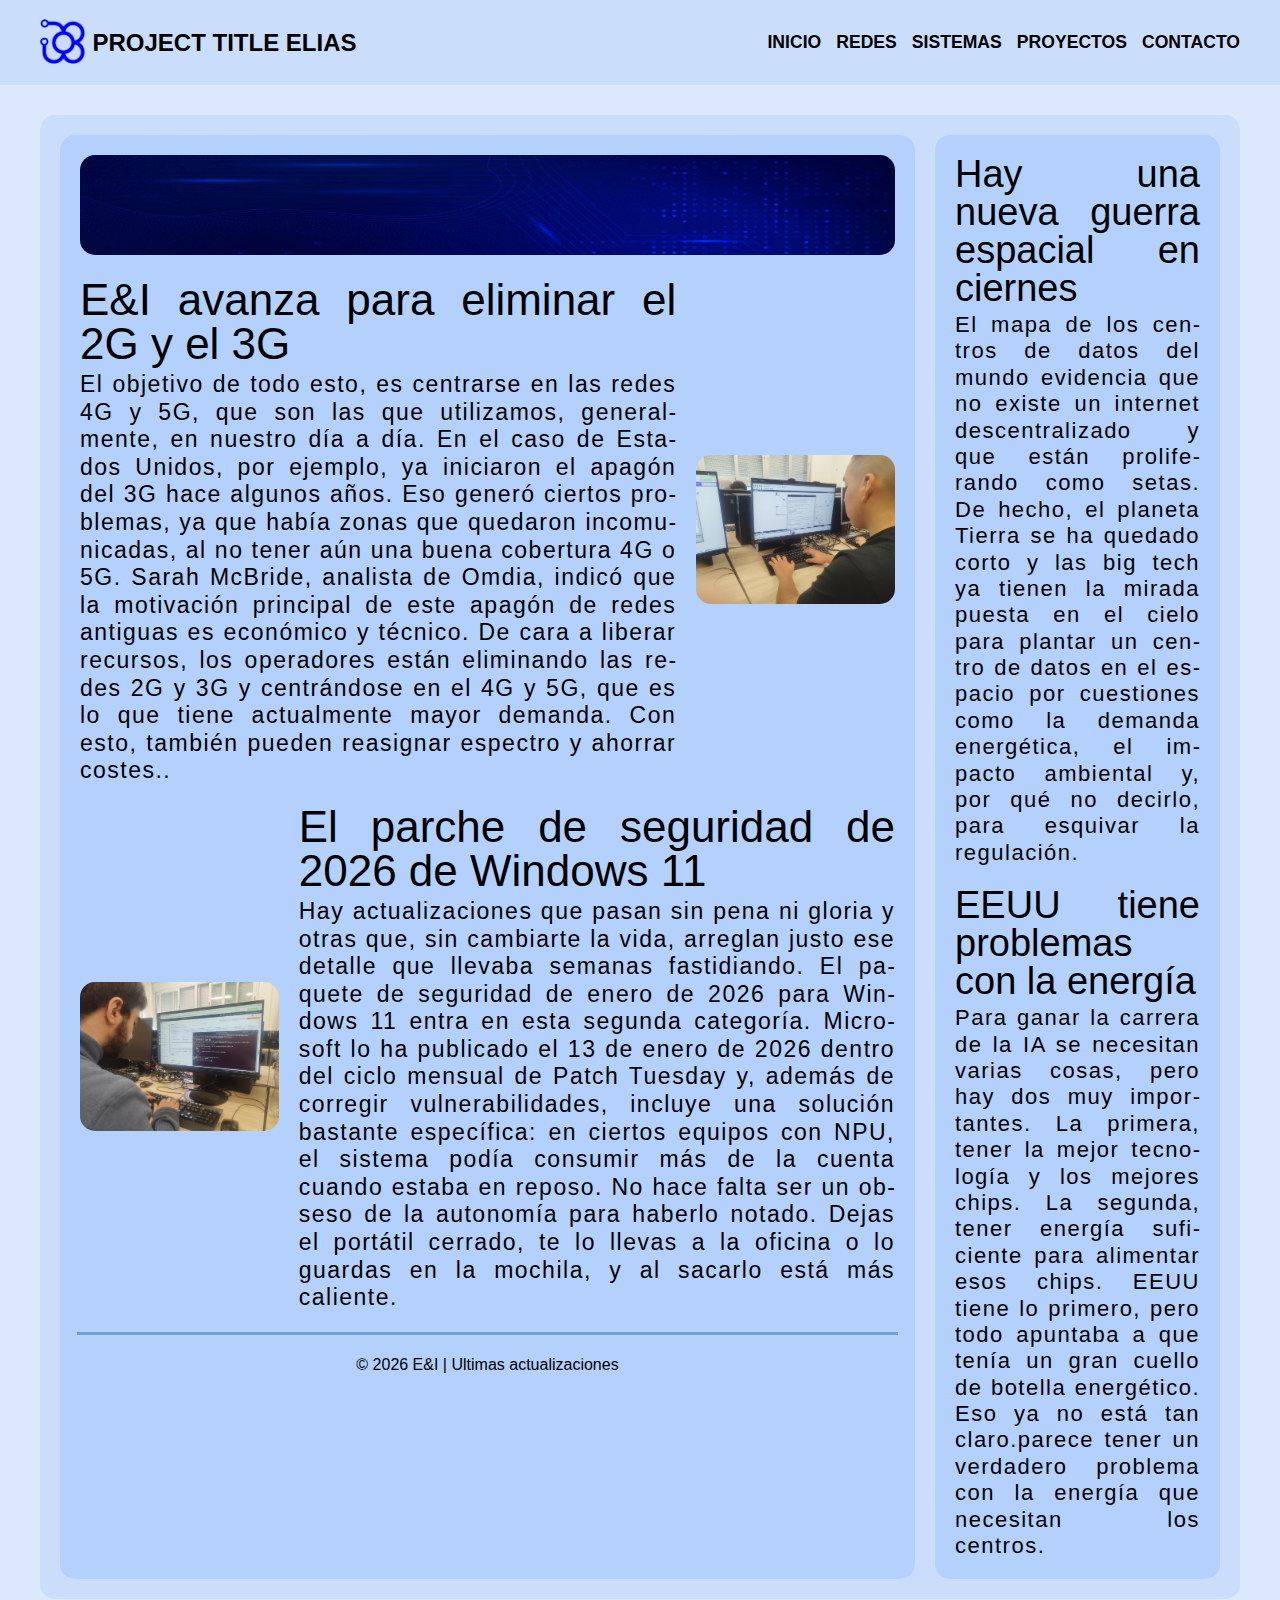
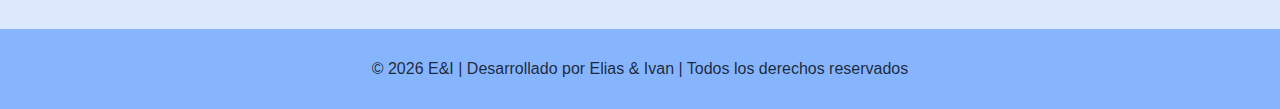
<file: index.html>
<!doctype html>
<html lang="es"><!--Atributo lang definido para español-->
<!-- HEAD -->
<head>
    <!--METADATOS-->
    <meta charset="utf-8"> <!--define la codificacion de caracteres que usa la pagina web,(Unicode Transformation Format - 8 bits)-->
    <meta name="viewport" content="width=device-width, initial-scale=1"> <!--ajusta el ancho de la pagina al ancho del dispositivo dependiendo de sus pixeles maximos-->
    <meta name="description" content="Pagina web actividad de MDS - Elias y Ivan"><!--ayuda a los motores de busqueda y usuarios a entender de que trata la pagina,aparece debajo del titulo -->
    <meta property="og:title" content="TA05_HTML-CSS-JS_25_26"><!--titulo aparece en el enlace compartido-->
    <meta property="og:description" content="Esta es una pagina web de prueba siguiendo una estrctura."><!--descripcion breve cuando se comparte la url-->
    <meta property="og:url" content="http://eliasyivan.com"><!--url completa de la pagina-->
    <!---->
    <link rel="stylesheet" type="text/css" href="./css/reset.css"> <!--tecnica usada para eliminar los estilos predeterminados que aplican los navegadores (chrome, firefox, edge)--> 
    <link rel="stylesheet" type="text/css" href="./css/index.css"> <!--estilo de la pagina que voy a dar por css, redireccionado a mi css-->
    <link rel="icon" href="./images/logo_itb.png" type="image/x-icon"><!--es lo que aparece en el icono de la pestaña en pc-->
    <title>Inicio - EI</title> <!--Define el titulo de la pagina web que aparece en la pestaña del navegador, cuando se comparte el enlace en redes sociales--> 
</head>
<!-- BODY -->
 <body>
    <!--NAVBAR-->
    <nav class="navbar"><!--nomenclatura nav: menu navegacion que contiene normalmente un menu de enlaces-->
        <!-- Logo del Navbar -->
        <a href="./index.html"><!--nomenclatura a: crea enlaces cliqueables que redireccionan a una url destino, obligatorio usarla con href para darle la ruta de la redireccion que queramos.-->
            <img src="./images/logo_itb.png" class="logo_navbar"><!--nomenclatura img: inserta una imagen, obligatorio usarla con src para darle la ruta de la imagen que queramos, alt texto alternativo si no sale la imagen-->
        </a>
        <!-- Titulo del Navbar-->
        <h1 class="titulo_navbar">PROJECT TITLE ELIAS</h1><!--nomenclatura h1: pone el titulo que nosotros queramos poner-->
        <!-- Lista Enlaces del Navbar -->
        <ul class="lista_enlaces_navbar"><!--nomenclatura ul: crea una lista que contiene elementos li, por defecto muestra · al lado de los li, ol muestra numeros-->
            <!--Enlaces de la lista del navbar-->
            <li><a href="./index.html">INICIO</a></li><!--nomenclatura li: crea un elemento en la lista de ul, obligatoriamente va dentro de ul, a+href ya esta explicado-->
            <li><a href="./pages/redes.html">REDES</a></li>
            <li><a href="./pages/sistemas.html">SISTEMAS</a></li>
            <li><a href="./pages/proyectos.html">PROYECTOS</a></li>
            <li><a href="./pages/contacto.html">CONTACTO</a></li>
        </ul>
    </nav>
    <!--MAIN-->
    <main class="main">
        <!-- Article -->
        <article class="article_main">
            <!--Bloque izquierdo-->
                <!--header-->
                <header class="header_article">
                    <img src="./images/banner-t.png" alt="">
                </header>
                <!--section 1-->
                <section class="section_article">
                    <div class="titulo_contenido_section">
                        <h1>E&I avanza para eliminar el 2G y el 3G</h1>
                        <p>El objetivo de todo esto, es centrarse en las redes 4G y 5G, que son las que utilizamos, generalmente, en nuestro día a día. En el caso de Estados Unidos, por ejemplo, ya iniciaron el apagón del 3G hace algunos años. Eso generó ciertos problemas, ya que había zonas que quedaron incomunicadas, al no tener aún una buena cobertura 4G o 5G. Sarah McBride, analista de Omdia, indicó que la motivación principal de este apagón de redes antiguas es económico y técnico. De cara a liberar recursos, los operadores están eliminando las redes 2G y 3G y centrándose en el 4G y 5G, que es lo que tiene actualmente mayor demanda. Con esto, también pueden reasignar espectro y ahorrar costes..</p>
                    </div>
                    <figure>
                        <img src="./images/Project_2_Networking.jpg" alt="">
                    </figure>
                </section>
                <!--section 2-->
                <section class="section_article">
                    <figure>
                        <img src="./images/Project_2_Systems.jpg" alt="">
                    </figure>
                    <div class="titulo_contenido_section">
                        <h1>El parche de seguridad de 2026 de Windows 11</h1>
                        <p>Hay actualizaciones que pasan sin pena ni gloria y otras que, sin cambiarte la vida, arreglan justo ese detalle que llevaba semanas fastidiando. El paquete de seguridad de enero de 2026 para Windows 11 entra en esta segunda categoría. Microsoft lo ha publicado el 13 de enero de 2026 dentro del ciclo mensual de Patch Tuesday y, además de corregir vulnerabilidades, incluye una solución bastante específica: en ciertos equipos con NPU, el sistema podía consumir más de la cuenta cuando estaba en reposo. No hace falta ser un obseso de la autonomía para haberlo notado. Dejas el portátil cerrado, te lo llevas a la oficina o lo guardas en la mochila, y al sacarlo está más caliente.</p>
                    </div>
                </section>
                <!--footer-->
                <footer class="footer_article">
                    <p> © 2026 E&I | Ultimas actualizaciones </p>
                </footer>
        </article>
        <!-- Aside -->
        <aside class="aside">
            <!--section 1-->
            <section class="section_aside">
                <h1>Hay una nueva guerra espacial en ciernes</h1>
                <p>El mapa de los centros de datos del mundo evidencia que no existe un internet descentralizado y que están proliferando como setas. De hecho, el planeta Tierra se ha quedado corto y las big tech ya tienen la mirada puesta en el cielo para plantar un centro de datos en el espacio por cuestiones como la demanda energética, el impacto ambiental y, por qué no decirlo, para esquivar la regulación.</p>
            </section>
            <!--section 2-->
            <section class="section_aside">
                <h1>EEUU tiene problemas con la energía</h1>
                <p>Para ganar la carrera de la IA se necesitan varias cosas, pero hay dos muy importantes. La primera, tener la mejor tecnología y los mejores chips. La segunda, tener energía suficiente para alimentar esos chips. EEUU tiene lo primero, pero todo apuntaba a que tenía un gran cuello de botella energético. Eso ya no está tan claro.parece tener un verdadero problema con la energía que necesitan los centros. </p>
            </section>
        </aside>
    </main>
    <!--FOOTER-->
    <footer class="footer">
        <p>© 2026 E&I | Desarrollado por Elias & Ivan | Todos los derechos reservados</p>    
    </footer>
    <!--javascript-->
    <script>
    // Seleccionamos todas las imágenes de tu página
    document.querySelectorAll('img').forEach(imagen => {
        imagen.addEventListener('click', () => {
            // Alterna la clase que la pone a pantalla completa
            imagen.classList.toggle('img-fullscreen');
        });
    });
</script>
 </body>
</file>
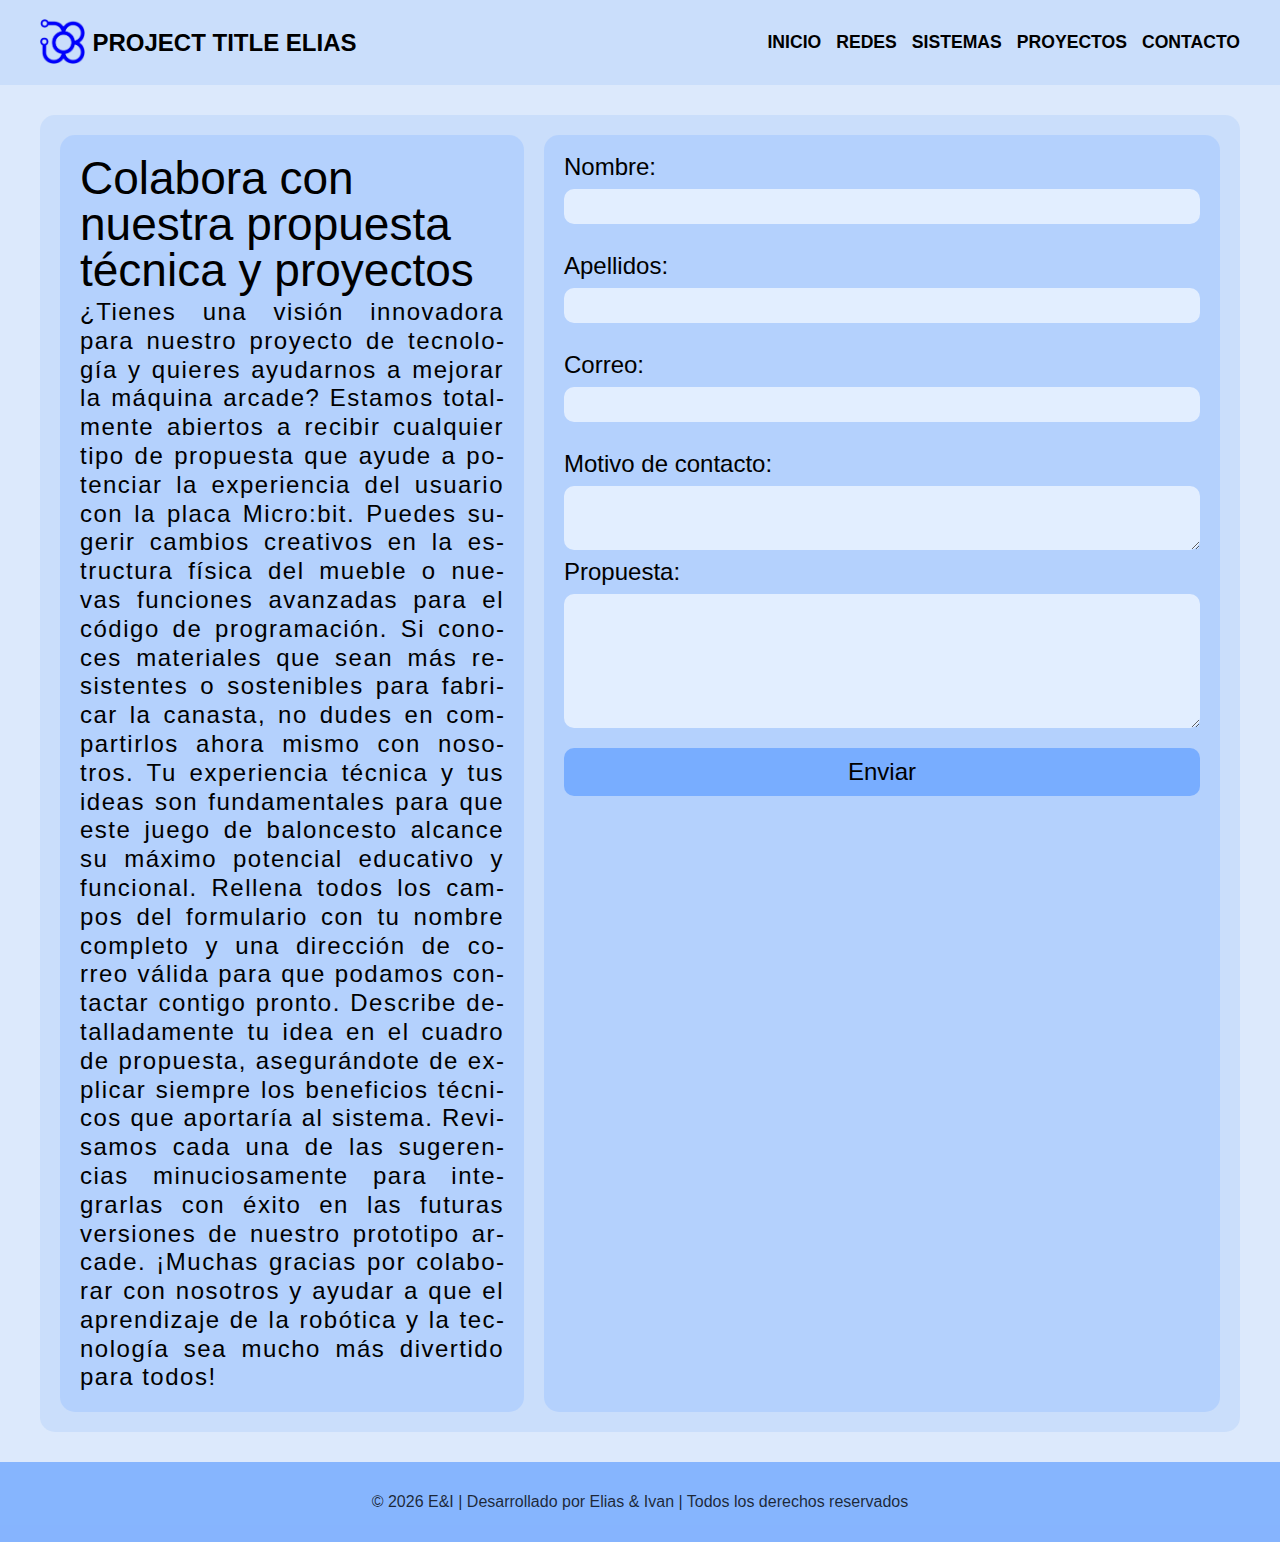
<file: pages/contacto.html>
<!doctype html>
<html lang="es"><!--Atributo lang definido para español-->
<!-- HEAD -->
<head>
    <!--METADATOS-->
    <meta charset="utf-8"> <!--define la codificacion de caracteres que usa la pagina web,(Unicode Transformation Format - 8 bits)-->
    <meta name="viewport" content="width=device-width, initial-scale=1"> <!--ajusta el ancho de la pagina al ancho del dispositivo dependiendo de sus pixeles maximos-->
    <meta name="description" content="Pagina web actividad de MDS - Elias y Ivan"><!--ayuda a los motores de busqueda y usuarios a entender de que trata la pagina,aparece debajo del titulo -->
    <meta property="og:title" content="TA05_HTML-CSS-JS_25_26"><!--titulo aparece en el enlace compartido-->
    <meta property="og:description" content="Esta es una pagina web de prueba siguiendo una estrctura."><!--descripcion breve cuando se comparte la url-->
    <meta property="og:url" content="http://eliasyivan.com"><!--url completa de la pagina-->
    <!---->
    <link rel="stylesheet" type="text/css" href="../css/reset.css"> <!--tecnica usada para eliminar los estilos predeterminados que aplican los navegadores (chrome, firefox, edge)--> 
    <link rel="stylesheet" type="text/css" href="../css/contacto.css"> <!--estilo de la pagina que voy a dar por css, redireccionado a mi css-->
    <link rel="icon" href="../images/logo_itb.png" type="image/x-icon"><!--es lo que aparece en el icono de la pestaña en pc-->
    <title>Contacto - EI</title> <!--Define el titulo de la pagina web que aparece en la pestaña del navegador, cuando se comparte el enlace en redes sociales--> 
</head>
<!-- BODY -->
 <body>
    <!--NAVBAR-->
    <nav class="navbar"><!--nomenclatura nav: menu navegacion que contiene normalmente un menu de enlaces-->
        <!-- Logo del Navbar -->
        <a href="../index.html"><!--nomenclatura a: crea enlaces cliqueables que redireccionan a una url destino, obligatorio usarla con href para darle la ruta de la redireccion que queramos.-->
            <img src="../images/logo_itb.png" class="logo_navbar"><!--nomenclatura img: inserta una imagen, obligatorio usarla con src para darle la ruta de la imagen que queramos, alt texto alternativo si no sale la imagen-->
        </a>
        <!-- Titulo del Navbar-->
        <h1 class="titulo_navbar">PROJECT TITLE ELIAS</h1><!--nomenclatura h1: pone el titulo que nosotros queramos poner-->
        <!-- Lista Enlaces del Navbar -->
        <ul class="lista_enlaces_navbar"><!--nomenclatura ul: crea una lista que contiene elementos li, por defecto muestra · al lado de los li, ol muestra numeros-->
            <!--Enlaces de la lista del navbar-->
            <li><a href="../index.html">INICIO</a></li><!--nomenclatura li: crea un elemento en la lista de ul, obligatoriamente va dentro de ul, a+href ya esta explicado-->
            <li><a href="./redes.html">REDES</a></li>
            <li><a href="./sistemas.html">SISTEMAS</a></li>
            <li><a href="./proyectos.html">PROYECTOS</a></li>
            <li><a href="./contacto.html">CONTACTO</a></li>
        </ul>
    </nav>
    <!--MAIN-->
    <main class="main"> 
      <section class="section_sections"> 
        <section class="columna_iz">
          <article>
            <h1>Colabora con nuestra propuesta técnica y proyectos</h1>
            <p>¿Tienes una visión innovadora para nuestro proyecto de tecnología y quieres ayudarnos a mejorar la máquina arcade? Estamos totalmente abiertos a recibir cualquier tipo de propuesta que ayude a potenciar la experiencia del usuario con la placa Micro:bit. Puedes sugerir cambios creativos en la estructura física del mueble o nuevas funciones avanzadas para el código de programación. Si conoces materiales que sean más resistentes o sostenibles para fabricar la canasta, no dudes en compartirlos ahora mismo con nosotros. Tu experiencia técnica y tus ideas son fundamentales para que este juego de baloncesto alcance su máximo potencial educativo y funcional. Rellena todos los campos del formulario con tu nombre completo y una dirección de correo válida para que podamos contactar contigo pronto. Describe detalladamente tu idea en el cuadro de propuesta, asegurándote de explicar siempre los beneficios técnicos que aportaría al sistema. Revisamos cada una de las sugerencias minuciosamente para integrarlas con éxito en las futuras versiones de nuestro prototipo arcade. ¡Muchas gracias por colaborar con nosotros y ayudar a que el aprendizaje de la robótica y la tecnología sea mucho más divertido para todos!</p>
          </article>
        </section>
          <section class="columna_de">
            <form class="fields"> 
              <label for="nombre">Nombre:</label>
              <input type="text" id="nombre">
              <label for="apellidos">Apellidos:</label>
              <input type="text" id="apellidos">
              <label for="correo">Correo:</label>
              <input type="email" id="correo">
              <label for="motivo">Motivo de contacto:</label>
              <textarea id="motivo" name="motivo" rows="3"></textarea>              
              <label for="propuesta">Propuesta:</label>
              <textarea id="propuesta" name="propuesta" rows="5"></textarea>              
              <button type="submit">Enviar</button>
            </form>
          </section>
      </section>
    </main>
    <!--FOOTER-->
    <footer class="footer">
        <p>© 2026 E&I | Desarrollado por Elias & Ivan | Todos los derechos reservados</p>    
    </footer>
 </body>
</file>
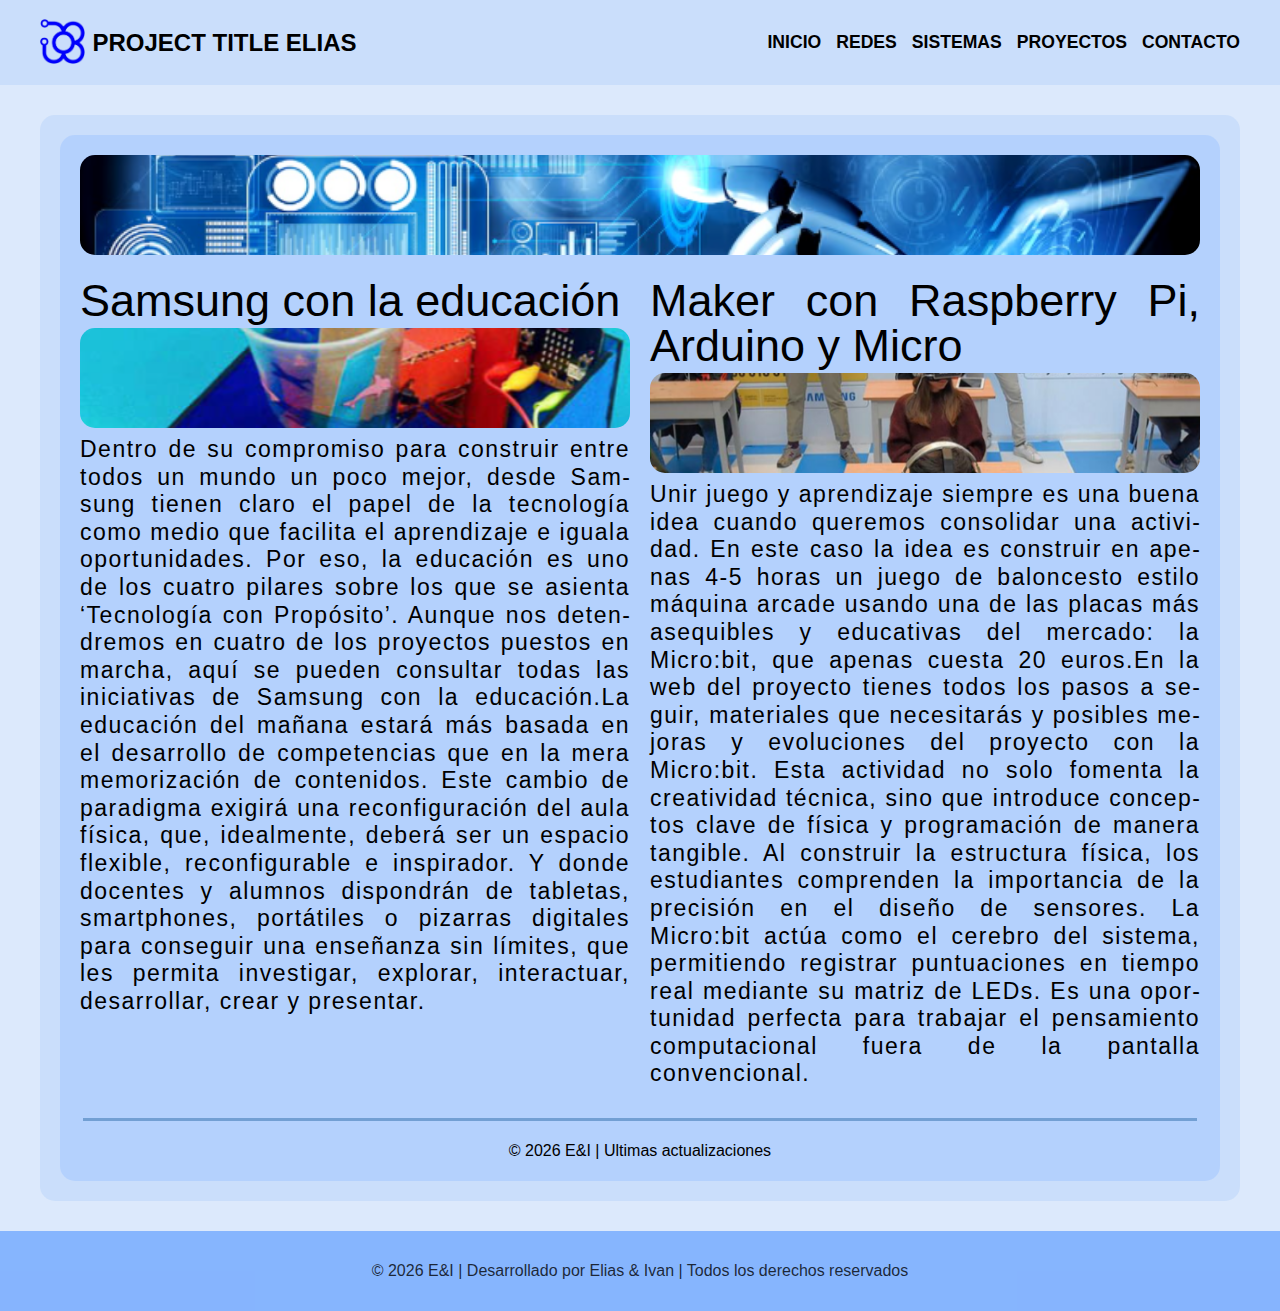
<file: pages/proyectos.html>
<!doctype html>
<html lang="es"><!--Atributo lang definido para español-->
<!-- HEAD -->
<head>
    <!--METADATOS-->
    <meta charset="utf-8"> <!--define la codificacion de caracteres que usa la pagina web,(Unicode Transformation Format - 8 bits)-->
    <meta name="viewport" content="width=device-width, initial-scale=1"> <!--ajusta el ancho de la pagina al ancho del dispositivo dependiendo de sus pixeles maximos-->
    <meta name="description" content="Pagina web actividad de MDS - Elias y Ivan"><!--ayuda a los motores de busqueda y usuarios a entender de que trata la pagina,aparece debajo del titulo -->
    <meta property="og:title" content="TA05_HTML-CSS-JS_25_26"><!--titulo aparece en el enlace compartido-->
    <meta property="og:description" content="Esta es una pagina web de prueba siguiendo una estrctura."><!--descripcion breve cuando se comparte la url-->
    <meta property="og:url" content="http://eliasyivan.com"><!--url completa de la pagina-->
    <!---->
    <link rel="stylesheet" type="text/css" href="../css/reset.css"> <!--tecnica usada para eliminar los estilos predeterminados que aplican los navegadores (chrome, firefox, edge)--> 
    <link rel="stylesheet" type="text/css" href="../css/proyectos.css"> <!--estilo de la pagina que voy a dar por css, redireccionado a mi css-->
    <link rel="icon" href="../images/logo_itb.png" type="image/x-icon"><!--es lo que aparece en el icono de la pestaña en pc-->
    <title>Proyectos - EI</title> <!--Define el titulo de la pagina web que aparece en la pestaña del navegador, cuando se comparte el enlace en redes sociales--> 
</head>
<!-- BODY -->
 <body>
    <!--NAVBAR-->
    <nav class="navbar"><!--nomenclatura nav: menu navegacion que contiene normalmente un menu de enlaces-->
        <!-- Logo del Navbar -->
        <a href="../index.html"><!--nomenclatura a: crea enlaces cliqueables que redireccionan a una url destino, obligatorio usarla con href para darle la ruta de la redireccion que queramos.-->
            <img src="../images/logo_itb.png" class="logo_navbar"><!--nomenclatura img: inserta una imagen, obligatorio usarla con src para darle la ruta de la imagen que queramos, alt texto alternativo si no sale la imagen-->
        </a>
        <!-- Titulo del Navbar-->
        <h1 class="titulo_navbar">PROJECT TITLE ELIAS</h1><!--nomenclatura h1: pone el titulo que nosotros queramos poner-->
        <!-- Lista Enlaces del Navbar -->
        <ul class="lista_enlaces_navbar"><!--nomenclatura ul: crea una lista que contiene elementos li, por defecto muestra · al lado de los li, ol muestra numeros-->
            <!--Enlaces de la lista del navbar-->
            <li><a href="../index.html">INICIO</a></li><!--nomenclatura li: crea un elemento en la lista de ul, obligatoriamente va dentro de ul, a+href ya esta explicado-->
            <li><a href="./redes.html">REDES</a></li>
            <li><a href="./sistemas.html">SISTEMAS</a></li>
            <li><a href="./proyectos.html">PROYECTOS</a></li>
            <li><a href="./contacto.html">CONTACTO</a></li>
        </ul>
    </nav>
    <!--MAIN-->
    <main class="main">
        <!--Article-->
        <article class="article">
            <!--header-->
            <header class="header_article">
                <img src="../images/proyectos_hedear.png" alt="">
            </header>
            <!--Section de sections-->
            <section class="section_sections">
                <!--columna_izquierda-->
                <section class="columna_iz">
                    <div>
                        <h1>Samsung con la educación</h1>
                        <figure>
                            <img src="../images/proyectos_samsung.png" alt="">
                        </figure>
                        <p>Dentro de su compromiso para construir entre todos un mundo un poco mejor, desde Samsung tienen claro el papel de la tecnología como medio que facilita el aprendizaje e iguala oportunidades. Por eso, la educación es uno de los cuatro pilares sobre los que se asienta ‘Tecnología con Propósito’. Aunque nos detendremos en cuatro de los proyectos puestos en marcha, aquí se pueden consultar todas las iniciativas de Samsung con la educación.La educación del mañana estará más basada en el desarrollo de competencias que en la mera memorización de contenidos. Este cambio de paradigma exigirá una reconfiguración del aula física, que, idealmente, deberá ser un espacio flexible, reconfigurable e inspirador. Y donde docentes y alumnos dispondrán de tabletas, smartphones, portátiles o pizarras digitales para conseguir una enseñanza sin límites, que les permita investigar, explorar, interactuar, desarrollar, crear y presentar.</p>
                    </div>
                </section>
                <!--columna_derecha-->
                <section class="columna_de">
                    <div>
                        <h1>Maker con Raspberry Pi, Arduino y Micro</h1>
                        <figure>
                            <img src="../images/proyectos_basket.png" alt="">
                        </figure>
                        <p>Unir juego y aprendizaje siempre es una buena idea cuando queremos consolidar una actividad. En este caso la idea es construir en apenas 4-5 horas un juego de baloncesto estilo máquina arcade usando una de las placas más asequibles y educativas del mercado: la Micro:bit, que apenas cuesta 20 euros.En la web del proyecto tienes todos los pasos a seguir, materiales que necesitarás y posibles mejoras y evoluciones del proyecto con la Micro:bit. Esta actividad no solo fomenta la creatividad técnica, sino que introduce conceptos clave de física y programación de manera tangible. Al construir la estructura física, los estudiantes comprenden la importancia de la precisión en el diseño de sensores. La Micro:bit actúa como el cerebro del sistema, permitiendo registrar puntuaciones en tiempo real mediante su matriz de LEDs. Es una oportunidad perfecta para trabajar el pensamiento computacional fuera de la pantalla convencional.</p>
                    </div>
                </section>
            
            </section>
            <footer class="footer_article">
                <p> © 2026 E&I | Ultimas actualizaciones </p>
            </footer>
        </article>
    

    </main>
    <!--FOOTER-->
    <footer class="footer">
        <p>© 2026 E&I | Desarrollado por Elias & Ivan | Todos los derechos reservados</p>    
    </footer>
 </body>
</file>
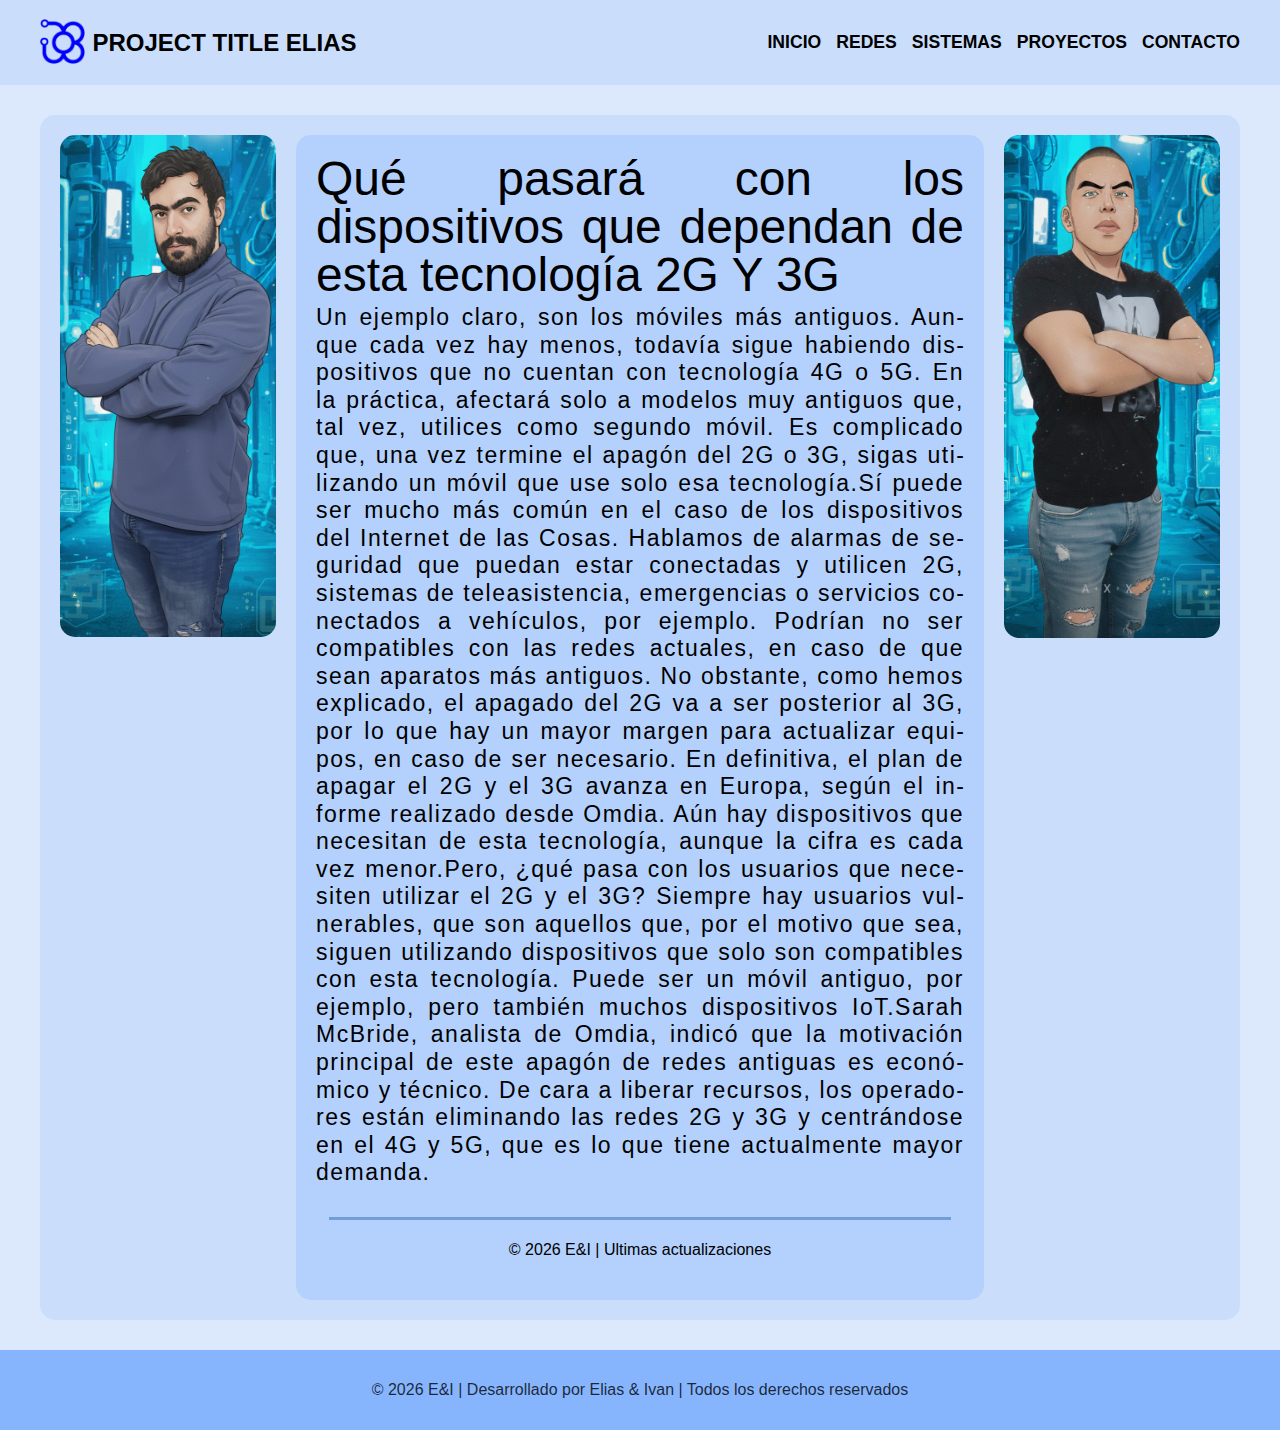
<file: pages/redes.html>
<!doctype html>
<html lang="es"><!--Atributo lang definido para español-->
<!-- HEAD -->
<head>
    <!--METADATOS-->
    <meta charset="utf-8"> <!--define la codificacion de caracteres que usa la pagina web,(Unicode Transformation Format - 8 bits)-->
    <meta name="viewport" content="width=device-width, initial-scale=1"> <!--ajusta el ancho de la pagina al ancho del dispositivo dependiendo de sus pixeles maximos-->
    <meta name="description" content="Pagina web actividad de MDS - Elias y Ivan"><!--ayuda a los motores de busqueda y usuarios a entender de que trata la pagina,aparece debajo del titulo -->
    <meta property="og:title" content="TA05_HTML-CSS-JS_25_26"><!--titulo aparece en el enlace compartido-->
    <meta property="og:description" content="Esta es una pagina web de prueba siguiendo una estrctura."><!--descripcion breve cuando se comparte la url-->
    <meta property="og:url" content="http://eliasyivan.com"><!--url completa de la pagina-->
    <!---->
    <link rel="stylesheet" type="text/css" href="../css/reset.css"> <!--tecnica usada para eliminar los estilos predeterminados que aplican los navegadores (chrome, firefox, edge)--> 
    <link rel="stylesheet" type="text/css" href="../css/redes.css"> <!--estilo de la pagina que voy a dar por css, redireccionado a mi css-->
    <link rel="icon" href="../images/logo_itb.png" type="image/x-icon"><!--es lo que aparece en el icono de la pestaña en pc-->
    <title>Redes - EI</title> <!--Define el titulo de la pagina web que aparece en la pestaña del navegador, cuando se comparte el enlace en redes sociales--> 
</head>
<!-- BODY -->
 <body>
    <!--NAVBAR-->
    <nav class="navbar"><!--nomenclatura nav: menu navegacion que contiene normalmente un menu de enlaces-->
        <!-- Logo del Navbar -->
        <a href="../index.html"><!--nomenclatura a: crea enlaces cliqueables que redireccionan a una url destino, obligatorio usarla con href para darle la ruta de la redireccion que queramos.-->
            <img src="../images/logo_itb.png" class="logo_navbar"><!--nomenclatura img: inserta una imagen, obligatorio usarla con src para darle la ruta de la imagen que queramos, alt texto alternativo si no sale la imagen-->
        </a>
        <!-- Titulo del Navbar-->
        <h1 class="titulo_navbar">PROJECT TITLE ELIAS</h1><!--nomenclatura h1: pone el titulo que nosotros queramos poner-->
        <!-- Lista Enlaces del Navbar -->
        <ul class="lista_enlaces_navbar"><!--nomenclatura ul: crea una lista que contiene elementos li, por defecto muestra · al lado de los li, ol muestra numeros-->
            <!--Enlaces de la lista del navbar-->
            <li><a href="../index.html">INICIO</a></li><!--nomenclatura li: crea un elemento en la lista de ul, obligatoriamente va dentro de ul, a+href ya esta explicado-->
            <li><a href="./redes.html">REDES</a></li>
            <li><a href="./sistemas.html">SISTEMAS</a></li>
            <li><a href="./proyectos.html">PROYECTOS</a></li>
            <li><a href="./contacto.html">CONTACTO</a></li>
        </ul>
    </nav>
    <!--MAIN-->
    <main class="main">
        <!--Figure 1 del main-->
        <figure class="figure_main">
            <img src="../images/ivan_iquierda_redes.png" alt="">
        </figure>
        <!--Article-->
        <article class="article">
            <section class="section_article">
                <h1>Qué pasará con los dispositivos que dependan de esta tecnología 2G Y 3G</h1>
                <p>Un ejemplo claro, son los móviles más antiguos. Aunque cada vez hay menos, todavía sigue habiendo dispositivos que no cuentan con tecnología 4G o 5G. En la práctica, afectará solo a modelos muy antiguos que, tal vez, utilices como segundo móvil. Es complicado que, una vez termine el apagón del 2G o 3G, sigas utilizando un móvil que use solo esa tecnología.Sí puede ser mucho más común en el caso de los dispositivos del Internet de las Cosas. Hablamos de alarmas de seguridad que puedan estar conectadas y utilicen 2G, sistemas de teleasistencia, emergencias o servicios conectados a vehículos, por ejemplo. Podrían no ser compatibles con las redes actuales, en caso de que sean aparatos más antiguos. No obstante, como hemos explicado, el apagado del 2G va a ser posterior al 3G, por lo que hay un mayor margen para actualizar equipos, en caso de ser necesario. En definitiva, el plan de apagar el 2G y el 3G avanza en Europa, según el informe realizado desde Omdia. Aún hay dispositivos que necesitan de esta tecnología, aunque la cifra es cada vez menor.Pero, ¿qué pasa con los usuarios que necesiten utilizar el 2G y el 3G? Siempre hay usuarios vulnerables, que son aquellos que, por el motivo que sea, siguen utilizando dispositivos que solo son compatibles con esta tecnología. Puede ser un móvil antiguo, por ejemplo, pero también muchos dispositivos IoT.Sarah McBride, analista de Omdia, indicó que la motivación principal de este apagón de redes antiguas es económico y técnico. De cara a liberar recursos, los operadores están eliminando las redes 2G y 3G y centrándose en el 4G y 5G, que es lo que tiene actualmente mayor demanda.</p>
            </section>
            <footer class="footer_article">
                <p>© 2026 E&I | Ultimas actualizaciones </p>
            </footer>
        </article>
        <!--Figure 2 del main-->
        <figure class="figure_main">
            <img src="../images/elias_derecha_redes.png" alt="">
        </figure>
    </main>
    <!--FOOTER-->
    <footer class="footer">
        <p>© 2026 E&I | Desarrollado por Elias & Ivan | Todos los derechos reservados</p>    
    </footer>
 </body>
</file>
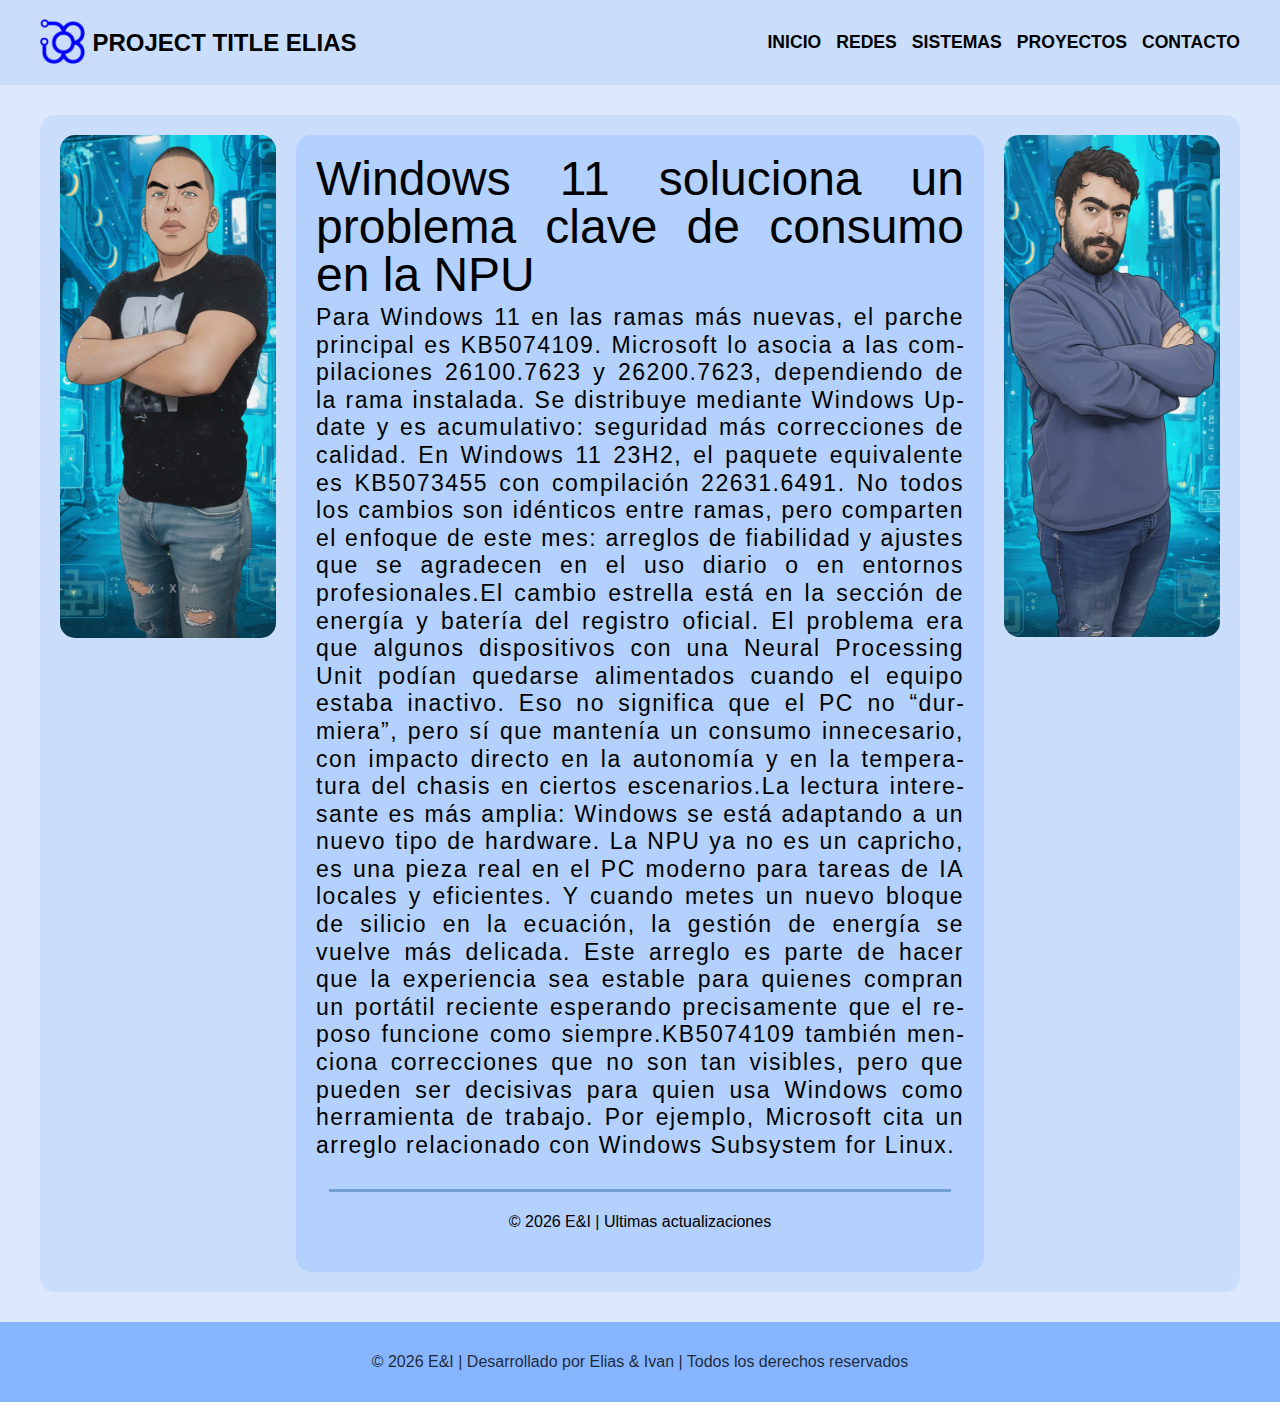
<file: pages/sistemas.html>
<!doctype html>
<html lang="es"><!--Atributo lang definido para español-->
<!-- HEAD -->
<head>
    <!--METADATOS-->
    <meta charset="utf-8"> <!--define la codificacion de caracteres que usa la pagina web,(Unicode Transformation Format - 8 bits)-->
    <meta name="viewport" content="width=device-width, initial-scale=1"> <!--ajusta el ancho de la pagina al ancho del dispositivo dependiendo de sus pixeles maximos-->
    <meta name="description" content="Pagina web actividad de MDS - Elias y Ivan"><!--ayuda a los motores de busqueda y usuarios a entender de que trata la pagina,aparece debajo del titulo -->
    <meta property="og:title" content="TA05_HTML-CSS-JS_25_26"><!--titulo aparece en el enlace compartido-->
    <meta property="og:description" content="Esta es una pagina web de prueba siguiendo una estrctura."><!--descripcion breve cuando se comparte la url-->
    <meta property="og:url" content="http://eliasyivan.com"><!--url completa de la pagina-->
    <!---->
    <link rel="stylesheet" type="text/css" href="../css/reset.css"> <!--tecnica usada para eliminar los estilos predeterminados que aplican los navegadores (chrome, firefox, edge)--> 
    <link rel="stylesheet" type="text/css" href="../css/sistemas.css"> <!--estilo de la pagina que voy a dar por css, redireccionado a mi css-->
    <link rel="icon" href="../images/logo_itb.png" type="image/x-icon"><!--es lo que aparece en el icono de la pestaña en pc-->
    <title>Sistemas - EI</title> <!--Define el titulo de la pagina web que aparece en la pestaña del navegador, cuando se comparte el enlace en redes sociales--> 
</head>
<!-- BODY -->
 <body>
    <!--NAVBAR-->
    <nav class="navbar"><!--nomenclatura nav: menu navegacion que contiene normalmente un menu de enlaces-->
        <!-- Logo del Navbar -->
        <a href="../index.html"><!--nomenclatura a: crea enlaces cliqueables que redireccionan a una url destino, obligatorio usarla con href para darle la ruta de la redireccion que queramos.-->
            <img src="../images/logo_itb.png" class="logo_navbar"><!--nomenclatura img: inserta una imagen, obligatorio usarla con src para darle la ruta de la imagen que queramos, alt texto alternativo si no sale la imagen-->
        </a>
        <!-- Titulo del Navbar-->
        <h1 class="titulo_navbar">PROJECT TITLE ELIAS</h1><!--nomenclatura h1: pone el titulo que nosotros queramos poner-->
        <!-- Lista Enlaces del Navbar -->
        <ul class="lista_enlaces_navbar"><!--nomenclatura ul: crea una lista que contiene elementos li, por defecto muestra · al lado de los li, ol muestra numeros-->
            <!--Enlaces de la lista del navbar-->
            <li><a href="../index.html">INICIO</a></li><!--nomenclatura li: crea un elemento en la lista de ul, obligatoriamente va dentro de ul, a+href ya esta explicado-->
            <li><a href="./redes.html">REDES</a></li>
            <li><a href="./sistemas.html">SISTEMAS</a></li>
            <li><a href="./proyectos.html">PROYECTOS</a></li>
            <li><a href="./contacto.html">CONTACTO</a></li>
        </ul>
    </nav>
    <!--MAIN-->
    <main class="main">
        <!--Figure 1 del main-->
        <figure class="figure_main">
            <img src="../images/elias_iquierda_sistemas.png" alt="">
        </figure>
        <!--Article-->
        <article class="article">
            <section class="section_article">
                <h1>Windows 11 soluciona un problema clave de consumo en la NPU</h1>
                <p>Para Windows 11 en las ramas más nuevas, el parche principal es KB5074109. Microsoft lo asocia a las compilaciones 26100.7623 y 26200.7623, dependiendo de la rama instalada. Se distribuye mediante Windows Update y es acumulativo: seguridad más correcciones de calidad. En Windows 11 23H2, el paquete equivalente es KB5073455 con compilación 22631.6491. No todos los cambios son idénticos entre ramas, pero comparten el enfoque de este mes: arreglos de fiabilidad y ajustes que se agradecen en el uso diario o en entornos profesionales.El cambio estrella está en la sección de energía y batería del registro oficial. El problema era que algunos dispositivos con una Neural Processing Unit podían quedarse alimentados cuando el equipo estaba inactivo. Eso no significa que el PC no “durmiera”, pero sí que mantenía un consumo innecesario, con impacto directo en la autonomía y en la temperatura del chasis en ciertos escenarios.La lectura interesante es más amplia: Windows se está adaptando a un nuevo tipo de hardware. La NPU ya no es un capricho, es una pieza real en el PC moderno para tareas de IA locales y eficientes. Y cuando metes un nuevo bloque de silicio en la ecuación, la gestión de energía se vuelve más delicada. Este arreglo es parte de hacer que la experiencia sea estable para quienes compran un portátil reciente esperando precisamente que el reposo funcione como siempre.KB5074109 también menciona correcciones que no son tan visibles, pero que pueden ser decisivas para quien usa Windows como herramienta de trabajo. Por ejemplo, Microsoft cita un arreglo relacionado con Windows Subsystem for Linux.</p>
            </section>
            <footer class="footer_article">
                <p>© 2026 E&I | Ultimas actualizaciones </p>
            </footer>
        </article>
        <!--Figure 2 del main-->
        <figure class="figure_main">
            <img src="../images/ivan_derecha_sistemas.png" alt="">
        </figure>
    </main>
    <!--FOOTER-->
    <footer class="footer">
        <p>© 2026 E&I | Desarrollado por Elias & Ivan | Todos los derechos reservados</p>    
    </footer>
 </body>
</file>
<file: css/index.css>
/*CUERPO/BODY*/
body{
  font-family: Arial, Helvetica, sans-serif; /**Fuente de toda la pagina**/
  background-color: #c4dafa99; /* Fondo negro con 50% de opacidad (transparente) */
  width: 100%;/**ancho de la web**/
  /*height: 100vh;/**altura completa de la pantalla**/
  /*margin: 0 auto;/**arriba abajo 0, izquierda y derecha auto**/
  /*margin-top: 85px;/*margen */
}
  /*NavBar*/
  .navbar{
    background-color: #c4dafac2;
    box-sizing: border-box; /**es igual al width total y se resta del total el border y el padding**/
    display: flex;
    width: 100%;
    height: 85px;
    padding: 0 40px;
    align-items: center;
    justify-content:space-between;
    /*max-height: 85px; /* Todo dentro máximo 85px */
  }
    /*logo nabvar*/
    .logo_navbar{
      width: 45px;
      height: 45px;
      /*background-color: azure;*/
    }
    /*titulo navbar*/
    .titulo_navbar{
      /*background-color: rgba(255, 255, 255, 0.662);*/
      width: 45%;
      font-size: 1.5rem; /**Tamaño de fuente (1.5 veces el tamaño base)**/
      font-weight: 600; /**texto en negrita**/
      color:rgb(0, 0, 0); /**Color del texto: blanco**/

    }
    /*lista de enlaces*/
    .lista_enlaces_navbar{
      /*background-color: aqua;*/
      width: 50%;
      display: flex;
      gap: 15px;
      justify-content: flex-end; /* ← Alinea contenido a la derecha */

    }  
      /*enlaces de la lista*/
      .lista_enlaces_navbar a{  
        color:rgb(0, 0, 0); /**Color del texto: blanco**/
        text-decoration: none;
        font-size: 1.1rem; /**Tamaño de fuente (1.5 veces el tamaño base)**/
        font-weight: 600; /**texto en negrita**/
        transition: color 0.5s; /**Transición suave del color en 0.3 segundos**/
      }
      /**pasar por encima de los enlaces**/
        .lista_enlaces_navbar a:hover {
          color: #0000ff; /**Cambia el color a dorado (#FFD700) al hacer hover**/
      }
  /*Main*/    
  .main{
    background-color:#c4dafac2;
    display: grid;/*flex box filas o columnas, grid filas y columnas a la vez*/
    grid-template-columns: 3fr 1fr;
    gap: 20px;/*espacio entre filas y la otra columna*/
    margin: 30px 40px;/**espaciado para fuera del contenedor**/
    border-radius: 15px;
    padding: 20px 20px;
  }
    /*article*/
    .article_main{
      background-color: #adcdfec2;
      border-radius: 15px;

    }
      /**header del article**/
      .header_article{
      padding: 20px 20px 0 20px;
      }
      .header_article img{
        border-radius: 15px;
        width: 100%;/**ancho de la imagen que ocupa todo el contenedor**/
        height: 100px;
      }
      /*sections del article*/
      .section_article{
        display: flex;
        align-items: center; /*centra verticalemnte todo lo que este dentro de este contenedor*/
        gap: 20px;
        padding: 20px 20px 0 20px;
      }
        /*Titulo y contenido*/
        .titulo_contenido_section{
          flex: 3;/*ucupa un 3/4 del contenedor de section article*/
          text-align: justify
        }
        .titulo_contenido_section h1{
          font-size: 44px;
        }
        .titulo_contenido_section p{
          font-size: 23px;
          padding-top: 5px;
          hyphens: auto;/*para poner guienes si no cabe una palabra*/
          line-height: 1.2;
          letter-spacing: 1.5px;
        }
        /*imagen del section*/
        .section_article figure{
          flex: 1;/*ocupa 1/4 cel contenedor de section article*/
          
        }
        .section_article img{
          width: 100%;/*ocupa el ancho el 100% para que   */
          border-radius: 15px;
        }
      /*footer del article*/
      .footer_article{
        /*background-color: #114cab;*/
        border-radius: 0 0 15px 15px;
        width: 96%;
        height: 60px;
        text-align: center;
        border-top:3px solid #4d83bca3;
        margin: 20px 2% 10px 2%;
        justify-content: center;
        align-items: center;
        display: flex;
      }

      .footer_article p{
        margin: 0; /* Quita el margen por defecto que sube/baja el bloque azul */
        
      }
    /*aside*/
    .aside{
      background-color: #adcdfec2;
      border-radius: 15px;
    }
      /*section del aside*/
      .section_aside{
        /*background-color: #adcdfec2;*/
        border-radius: 15px;
        margin: 20px 20px;
        text-align: justify;
      }
      .section_aside h1{
        font-size: 38px;
      } 
      .section_aside p{
        font-size: 22px;
        padding-top: 5px;
        hyphens: auto;/*para poner guienes si no cabe una palabra*/
        line-height: 1.2;
        letter-spacing: 1.5px;
      } 
  /*Footer*/  
  .footer{
    color: #000000cb;
    width: 100%;
    position: relative;
    display: flex;
    justify-content: center;
    align-items: center;
    background-color: #5999ffa8;
    box-sizing: border-box; /**es igual al width total y se resta del total el border y el padding**/
    width: 100%;
    height: 80px;
  }



  /* Estilo para cuando la imagen esté agrandada */
.img-fullscreen {
    position: fixed;
    top: 0;
    left: 0;
    width: 100vw;
    height: 100vh;
    object-fit: contain; /* No se deforma y se ve completa */
    background-color: rgba(0, 0, 0, 0.9); /* Fondo negro detrás */
    z-index: 9999;
    cursor: zoom-out;
    padding: 20px;
    box-sizing: border-box;
}

/* Cursor de lupa para las imágenes normales */
.section_article img:hover, .section_aside img:hover {
    cursor: zoom-in;
    transition: 0.3s;
    transform: scale(1.05);
}
</file>
<file: css/contacto.css>
/*CUERPO/BODY*/
body{
  font-family: Arial, Helvetica, sans-serif; /**Fuente de toda la pagina**/
  background-color: #c4dafa99; /* Fondo negro con 50% de opacidad (transparente) */
  width: 100%;/**ancho de la web**/
  /*height: 100vh;/**altura completa de la pantalla**/
  /*margin: 0 auto;/**arriba abajo 0, izquierda y derecha auto**/
  /*margin-top: 85px;/*margen */
}
  /*NavBar*/
  .navbar{
    background-color: #c4dafac2;
    box-sizing: border-box; /**es igual al width total y se resta del total el border y el padding**/
    display: flex;
    width: 100%;
    height: 85px;
    padding: 0 40px;
    align-items: center;
    justify-content:space-between;
    /*max-height: 85px; /* Todo dentro máximo 85px */
  }
    /*logo nabvar*/
    .logo_navbar{
      width: 45px;
      height: 45px;
      /*background-color: azure;*/
    }
    /*titulo navbar*/
    .titulo_navbar{
      /*background-color: #114cab;*/
      width: 45%;
      font-size: 1.5rem; /**Tamaño de fuente (1.5 veces el tamaño base)**/
      font-weight: 600; /**texto en negrita**/
    }
    /*lista de enlaces*/
    .lista_enlaces_navbar{
      /*background-color: #00ff59;*/
      width: 50%;
      display: flex;
      gap: 15px;
      justify-content: flex-end; /* ← Alinea contenido a la derecha */

    }  
      /*enlaces de la lista*/
      .lista_enlaces_navbar a{  
        color:#000000; /**Color del texto: blanco**/
        text-decoration: none;
        font-size: 1.1rem; /**Tamaño de fuente (1.5 veces el tamaño base)**/
        font-weight: 600; /**texto en negrita**/
        transition: color 0.5s; /**Transición suave del color en 0.3 segundos**/
      }
      /**pasar por encima de los enlaces**/
        .lista_enlaces_navbar a:hover {
          color: #0000ff; /**Cambia el color a dorado (#FFD700) al hacer hover**/
      }
  /*section de sections*/
  .section_sections{
    background-color: #c4dafac2;
    display: flex;
    gap:20px;
    margin: 30px 40px;
    border-radius: 15px;
    padding: 20px;
  }
    /*columna izquierda*/
    .columna_iz{
      background-color: #adcdfec2;
      flex: 2;
      border-radius: 15px;
      padding: 20px;
    }
      /*texto y titulo*/
      .columna_iz h1{
        font-size: 46px;
      }
      .columna_iz p{
        padding-top: 5px;
        font-size: 24px;
        text-align: justify;
        line-height: 1.2;
        letter-spacing: 1.5px;
        hyphens: auto;/*para poner guienes si no cabe una palabra*/

      }
    /*columna derecha*/
    .columna_de{
      background-color: #adcdfec2;
      flex: 3;
      border-radius: 15px;
      padding: 20px;
    
    }
      /*formulario de la columna de*/
      .fields{
        display: flex;
        flex-direction: column;
        gap: 10px;
        font-size: 24px;
      }
      .fields input{
        padding: 10px;
        border-radius: 10px;
        border: none; /**Sombreado del boton**/
        margin-bottom: 20px;
        background-color: #eaf2ffda;
      }
      #propuesta{
        height: 120px;
        padding: 7px;
        border-radius: 10px;
        border: none; /**Sombreado del boton**/
        background-color: #eaf2ffda;  
      }
      #motivo{
        height: 50px;
        padding: 7px;
        border-radius: 10px;
        border: none; /**Sombreado del boton**/
        background-color: #eaf2ffda;
      }
      .fields button {
        padding: 10px;
        background-color: #6ea6ffda;
        border-radius: 10px;
        border: none; /**Sombreado del boton**/
        cursor: pointer; /**es como el hover pasar por encima lo escoje como boton**/
        margin-top: 10px;
        font-size: 24px;
      }
      button:hover {
        background-color: #67a1fe;
      }
  .footer{
    color: #000000cb;
    width: 100%;
    position: relative;
    display: flex;
    justify-content: center;
    align-items: center;
    background-color: #5999ffa8;
    box-sizing: border-box; /**es igual al width total y se resta del total el border y el padding**/
    width: 100%;
    height: 80px;
  }
</file>
<file: css/proyectos.css>
/*CUERPO/BODY*/
body{
  font-family: Arial, Helvetica, sans-serif; /**Fuente de toda la pagina**/
  background-color: #c4dafa99; /* Fondo negro con 50% de opacidad (transparente) */
  width: 100%;/**ancho de la web**/
  /*height: 100vh;/**altura completa de la pantalla**/
  /*margin: 0 auto;/**arriba abajo 0, izquierda y derecha auto**/
  /*margin-top: 85px;/*margen */
}
  /*NavBar*/
  .navbar{
    background-color: #c4dafac2;
    box-sizing: border-box; /**es igual al width total y se resta del total el border y el padding**/
    display: flex;
    width: 100%;
    height: 85px;
    padding: 0 40px;
    align-items: center;
    justify-content:space-between;
    /*max-height: 85px; /* Todo dentro máximo 85px */
  }
    /*logo nabvar*/
    .logo_navbar{
      width: 45px;
      height: 45px;
      /*background-color: azure;*/
    }
    /*titulo navbar*/
    .titulo_navbar{
      /*background-color: #114cab;*/
      width: 45%;
      font-size: 1.5rem; /**Tamaño de fuente (1.5 veces el tamaño base)**/
      font-weight: 600; /**texto en negrita**/
    }
    /*lista de enlaces*/
    .lista_enlaces_navbar{
      /*background-color: aqua;*/
      width: 50%;
      display: flex;
      gap: 15px;
      justify-content: flex-end; /* ← Alinea contenido a la derecha */

    }  
      /*enlaces de la lista*/
      .lista_enlaces_navbar a{  
        color:#000000; /**Color del texto: blanco**/
        text-decoration: none;
        font-size: 1.1rem; /**Tamaño de fuente (1.5 veces el tamaño base)**/
        font-weight: 600; /**texto en negrita**/
        transition: color 0.5s; /**Transición suave del color en 0.3 segundos**/
      }
      /**pasar por encima de los enlaces**/
        .lista_enlaces_navbar a:hover {
          color: #0000ff; /**Cambia el color a dorado (#FFD700) al hacer hover**/
      }
      /*Main*/
      .main{
      background-color: #c4dafac2;
      display: grid;/*flex box filas o columnas, grid filas y columnas a la vez*/
      gap: 20px;/*espacio entre filas y la otra columna*/
      margin: 30px 40px;/**espaciado para fuera del contenedor**/
      border-radius: 15px;
      padding: 20px 20px;
      }
        /*Article*/
        .article{
          background-color: #adcdfec2;
          border-radius: 15px;
        }
        /*Header article*/
        .header_article{
          padding:20px 20px 0 20px;
        }
        .header_article img{
          border-radius: 15px;
          width: 100%;
          height: 100px;
          object-fit: cover; /* Recorta la imagen para que rellene el espacio sin estirarse */

        }
        /*secion de sections*/
        .section_sections{
          /*background-color: #114cab;*/
          display: flex;
          margin: 20px;
          border-radius: 15px;
          gap: 20px;
          hyphens: auto;/*para poner guienes si no cabe una palabra*/
          text-align: justify; 
        }
        /*Columnas*/
        .columna_iz{
          /*background-color: #adcdfec2;*/
          /*padding: 20px;*/
          border-radius: 15px;
          flex: 1;
          /*margin: 20px 0px 20px 20px;*/
          
        }
          /*figure*/
          .columna_iz figure{
            border-radius: 15px;
          }
          .columna_iz img{
            border-radius: 15px;
            width: 100%;
            height: 100px;
            object-fit: cover; /* Recorta la imagen para que rellene el espacio sin estirarse */
          }
            /*texto y titulo*/
            .columna_iz h1{
              font-size: 45px;
              padding-bottom: 5px;
            }
            .columna_iz p{
              padding-top: 5px;
          font-size: 23px;
          hyphens: auto;/*para poner guienes si no cabe una palabra*/
          line-height: 1.2;
        letter-spacing: 1.5px;
            }
        .columna_de{
          /*background-color: #adcdfec2;*/
          /*padding: 20px;*/
          border-radius: 15px;
          flex: 1;
          /*margin: 20px 20px 20px 0;*/
        }
          /*figure*/
          .columna_de figure{
            border-radius: 15px;
          }
          .columna_de img{
            border-radius: 15px;
            width: 100%;
            height: 100px;
            object-fit: cover; /* Recorta la imagen para que rellene el espacio sin estirarse */
          }
            /*texto y titulo*/
            .columna_de h1{
              font-size: 45px;
              padding-bottom: 5px;
            }
            .columna_de p{
              padding-top: 5px;
          font-size: 23px;
          hyphens: auto;/*para poner guienes si no cabe una palabra*/
          line-height: 1.2;
        letter-spacing: 1.5px;
            }
    /*footer article*/
    .footer_article{
        border-radius: 0 0 15px 15px;
        width: 96%;
        height: 60px;
        text-align: center;
        border-top:3px solid #4d83bca3;
        margin: 30px 2% 0 2%;
        justify-content: center;
        align-items: center;
        display: flex;
      }

  /*FOOTER*/
  .footer{
    color: #000000cb;
    width: 100%;
    position: relative;
    display: flex;
    justify-content: center;
    align-items: center;
    background-color: #5999ffa8;
    box-sizing: border-box; /**es igual al width total y se resta del total el border y el padding**/
    width: 100%;
    height: 80px;
  }
</file>
<file: css/redes.css>
/*CUERPO/BODY*/
body{
  font-family: Arial, Helvetica, sans-serif; /**Fuente de toda la pagina**/
  background-color: #c4dafa99; /* Fondo negro con 50% de opacidad (transparente) */
  width: 100%;/**ancho de la web**/
  /*height: 100vh;/**altura completa de la pantalla**/
  /*margin: 0 auto;/**arriba abajo 0, izquierda y derecha auto**/
  /*margin-top: 85px;/*margen */
}
  /*NavBar*/
  .navbar{
    background-color: #c4dafac2;
    box-sizing: border-box; /**es igual al width total y se resta del total el border y el padding**/
    display: flex;
    width: 100%;
    height: 85px;
    padding: 0 40px;
    align-items: center;
    justify-content:space-between;
    /*max-height: 85px; /* Todo dentro máximo 85px */
  }
    /*logo nabvar*/
    .logo_navbar{
      width: 45px;
      height: 45px;
      /*background-color: azure;*/
    }
    /*titulo navbar*/
    .titulo_navbar{
      /*background-color: #114cab;*/
      width: 45%;
      font-size: 1.5rem; /**Tamaño de fuente (1.5 veces el tamaño base)**/
      font-weight: 600; /**texto en negrita**/
    }
    /*lista de enlaces*/
    .lista_enlaces_navbar{
      /*background-color: aqua;*/
      width: 50%;
      display: flex;
      gap: 15px;
      justify-content: flex-end; /* ← Alinea contenido a la derecha */

    }  
      /*enlaces de la lista*/
      .lista_enlaces_navbar a{  
        color:#000000; /**Color del texto: blanco**/
        text-decoration: none;
        font-size: 1.1rem; /**Tamaño de fuente (1.5 veces el tamaño base)**/
        font-weight: 600; /**texto en negrita**/
        transition: color 0.5s; /**Transición suave del color en 0.3 segundos**/
      }
      /**pasar por encima de los enlaces**/
        .lista_enlaces_navbar a:hover {
          color: #0000ff; /**Cambia el color a dorado (#FFD700) al hacer hover**/
      }
  /**Main**/
  .main{
    background-color: #c4dafac2;
    display: flex;
    grid-template-columns: 3fr 1fr;
    /*gap: 20px;*/
    margin: 30px 40px;
    border-radius: 15px;
  }
    /*figure del main*/
    .figure_main{
      /*background-color: #f5f5dc;*/
      flex: 1;
      margin: 20px;
    }
    .figure_main img{
      border-radius: 15px;
      width: 100%;
    
    }
    /*article del main*/
    .article{
      background-color: #adcdfec2;
      flex: 3;
      margin:20px 0 20px;
      border-radius: 15px;
      padding: 20px;
    }
      /**Section del article*/
      .section_article{
        text-align: justify;
      }
        /*h1 section del article*/
        .section_article h1{
          font-size: 48px;
        }
        /*p section del article*/
        .section_article p{
          padding-top: 5px;
          font-size: 23px;
          hyphens: auto;/*para poner guienes si no cabe una palabra*/
          line-height: 1.2;
          letter-spacing: 1.5px;
        }
      /*Footer del article*/
      .footer_article{
        border-radius: 0 0 15px 15px;
        width: 96%;
        height: 60px;
        text-align: center;
        border-top:3px solid #4d83bca3;
        margin: 30px 2% 0 2%;
        justify-content: center;
        align-items: center;
        display: flex;
      }
      .footer_article p{
        margin: 0;
      }
  /*FOOTER*/
  .footer{
    color: #000000cb;
    width: 100%;
    position: relative;
    display: flex;
    justify-content: center;
    align-items: center;
    background-color: #5999ffa8;
    box-sizing: border-box; /**es igual al width total y se resta del total el border y el padding**/
    width: 100%;
    height: 80px;
  }
</file>
<file: css/sistemas.css>
/*CUERPO/BODY*/
body{
  font-family: Arial, Helvetica, sans-serif; /**Fuente de toda la pagina**/
  background-color: #c4dafa99; /* Fondo negro con 50% de opacidad (transparente) */
  width: 100%;/**ancho de la web**/
  /*height: 100vh;/**altura completa de la pantalla**/
  /*margin: 0 auto;/**arriba abajo 0, izquierda y derecha auto**/
  /*margin-top: 85px;/*margen */
}
  /*NavBar*/
  .navbar{
    background-color: #c4dafac2;
    box-sizing: border-box; /**es igual al width total y se resta del total el border y el padding**/
    display: flex;
    width: 100%;
    height: 85px;
    padding: 0 40px;
    align-items: center;
    justify-content:space-between;
    /*max-height: 85px; /* Todo dentro máximo 85px */
  }
    /*logo nabvar*/
    .logo_navbar{
      width: 45px;
      height: 45px;
      /*background-color: azure;*/
    }
    /*titulo navbar*/
    .titulo_navbar{
      /*background-color: #114cab;*/
      width: 45%;
      font-size: 1.5rem; /**Tamaño de fuente (1.5 veces el tamaño base)**/
      font-weight: 600; /**texto en negrita**/
    }
    /*lista de enlaces*/
    .lista_enlaces_navbar{
      /*background-color: aqua;*/
      width: 50%;
      display: flex;
      gap: 15px;
      justify-content: flex-end; /* ← Alinea contenido a la derecha */

    }  
      /*enlaces de la lista*/
      .lista_enlaces_navbar a{  
        color:#000000; /**Color del texto: blanco**/
        text-decoration: none;
        font-size: 1.1rem; /**Tamaño de fuente (1.5 veces el tamaño base)**/
        font-weight: 600; /**texto en negrita**/
        transition: color 0.5s; /**Transición suave del color en 0.3 segundos**/
      }
      /**pasar por encima de los enlaces**/
        .lista_enlaces_navbar a:hover {
          color: #0000ff; /**Cambia el color a dorado (#FFD700) al hacer hover**/
      }
  /**Main**/
  .main{
    background-color: #c4dafac2;
    display: flex;
    grid-template-columns: 3fr 1fr;
    /*gap: 20px;*/
    margin: 30px 40px;
    border-radius: 15px;
  }
    /*figure del main*/
    .figure_main{
      /*background-color: #f5f5dc;*/
      flex: 1;
      margin: 20px;
    }
    .figure_main img{
      border-radius: 15px;
      width: 100%;
    
    }
    /*article del main*/
    .article{
      background-color: #adcdfec2;
      flex: 3;
      margin:20px 0 20px;
      border-radius: 15px;
      padding: 20px;
    }
      /**Section del article*/
      .section_article{
        text-align: justify;
      }
        /*h1 section del article*/
        .section_article h1{
          font-size: 48px;
        }
        /*p section del article*/
        .section_article p{
          padding-top: 5px;
          font-size: 23px;
          hyphens: auto;/*para poner guienes si no cabe una palabra*/
          line-height: 1.2;
        letter-spacing: 1.5px;
        }
      /*Footer del article*/
      .footer_article{
        border-radius: 0 0 15px 15px;
        width: 96%;
        height: 60px;
        text-align: center;
        border-top:3px solid #4d83bca3;
        margin: 30px 2% 0 2%;
        justify-content: center;
        align-items: center;
        display: flex;
      }
      .footer_article p{
        margin: 0;
      }

  /*FOOTER*/
  .footer{
    color: #000000cb;
    width: 100%;
    position: relative;
    display: flex;
    justify-content: center;
    align-items: center;
    background-color: #5999ffa8;
    box-sizing: border-box; /**es igual al width total y se resta del total el border y el padding**/
    width: 100%;
    height: 80px;
  }
</file>
